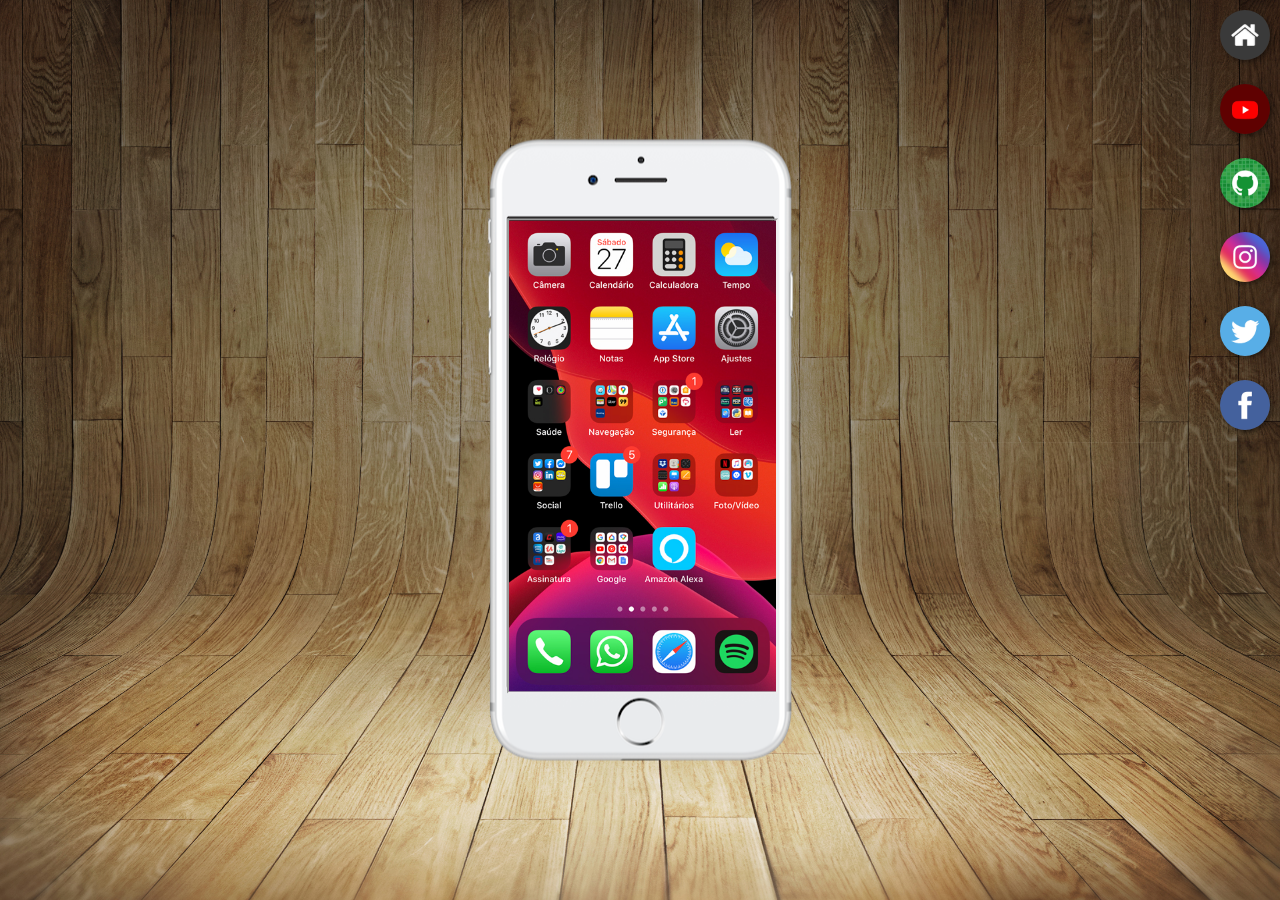
<file: index.html>
<!DOCTYPE html>
<html lang="pt-br">
<head>
    <meta charset="UTF-8">
    <meta name="viewport" content="width=device-width, initial-scale=1.0">
    <link rel="shortcut icon" href="favicon.ico" type="image/x-icon">
    <link rel="stylesheet" href="estilos/style.css">
    <title>projeto rede social</title>
</head>
<body>
    <main>
        <section id="telefone">
            <iframe src="home.html" name="tela" id="tela" scrolling="no"></iframe>
        </section>
        <section id="redes-sociais">
            <a href="home.html" target="tela"><img src="imagens/logo-home.jpg" alt="home"></a><br>
            <a href="youtube.html" target="tela"><img src="imagens/logo-youtube.jpg" alt="youtube"></a><br>
            <a href="#" target="tela"><img src="imagens/logo-github.jpg" alt="github"></a><br>
            <a href="#" target="tela"><img src="imagens/logo-instagram.jpg" alt=""></a><br>
            <a href="#" target="tela"><img src="imagens/logo-twitter.jpg" alt="twitter"></a><br>
            <a href="#" target="tela"><img src="imagens/logo-facebook.jpg" alt="facebook"></a>
        </section>
    </main>
</body>
</html>
</file>
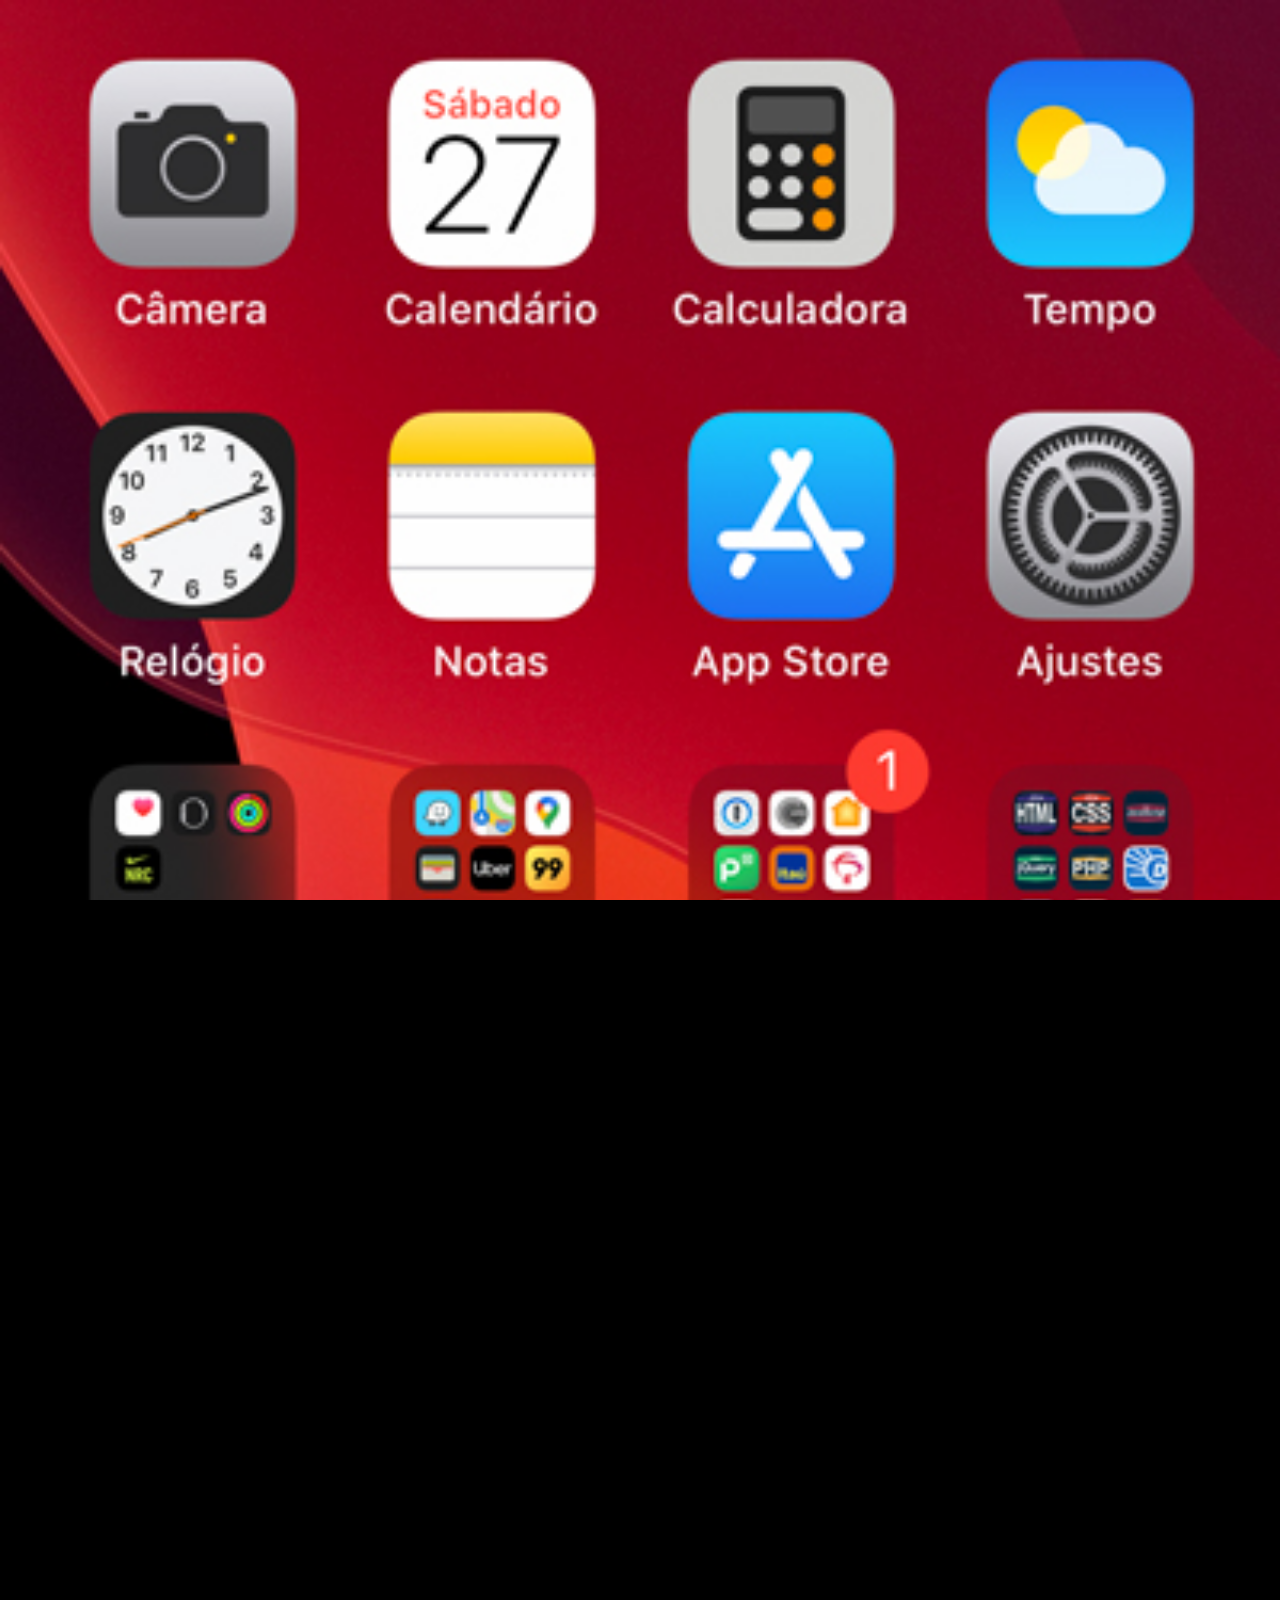
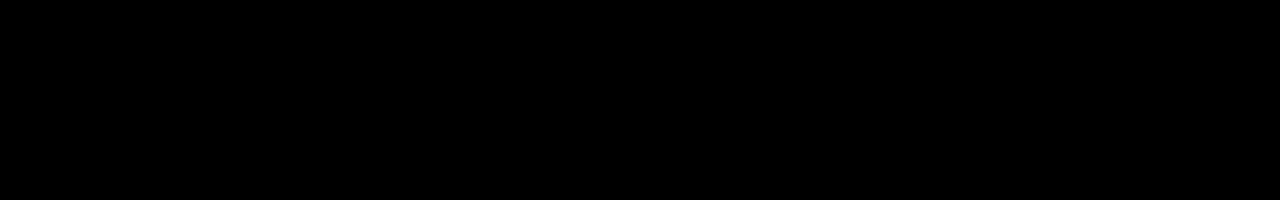
<file: home.html>
<!DOCTYPE html>
<html lang="pt-br">
<head>
    <meta charset="UTF-8">
    <meta name="viewport" content="width=device-width, initial-scale=1.0">
    <title>Document</title>
</head>
<style>
    * {
        margin: 0px;
        padding: 0px;
    }

    body {
        width: 100vw;
        padding: 100vh;
        background: black url("imagens/tela-home.jpg") no-repeat top center;
        position: fixed;
        background-size: cover;
    }
</style>
<body>
    
</body>
</html>
</file>
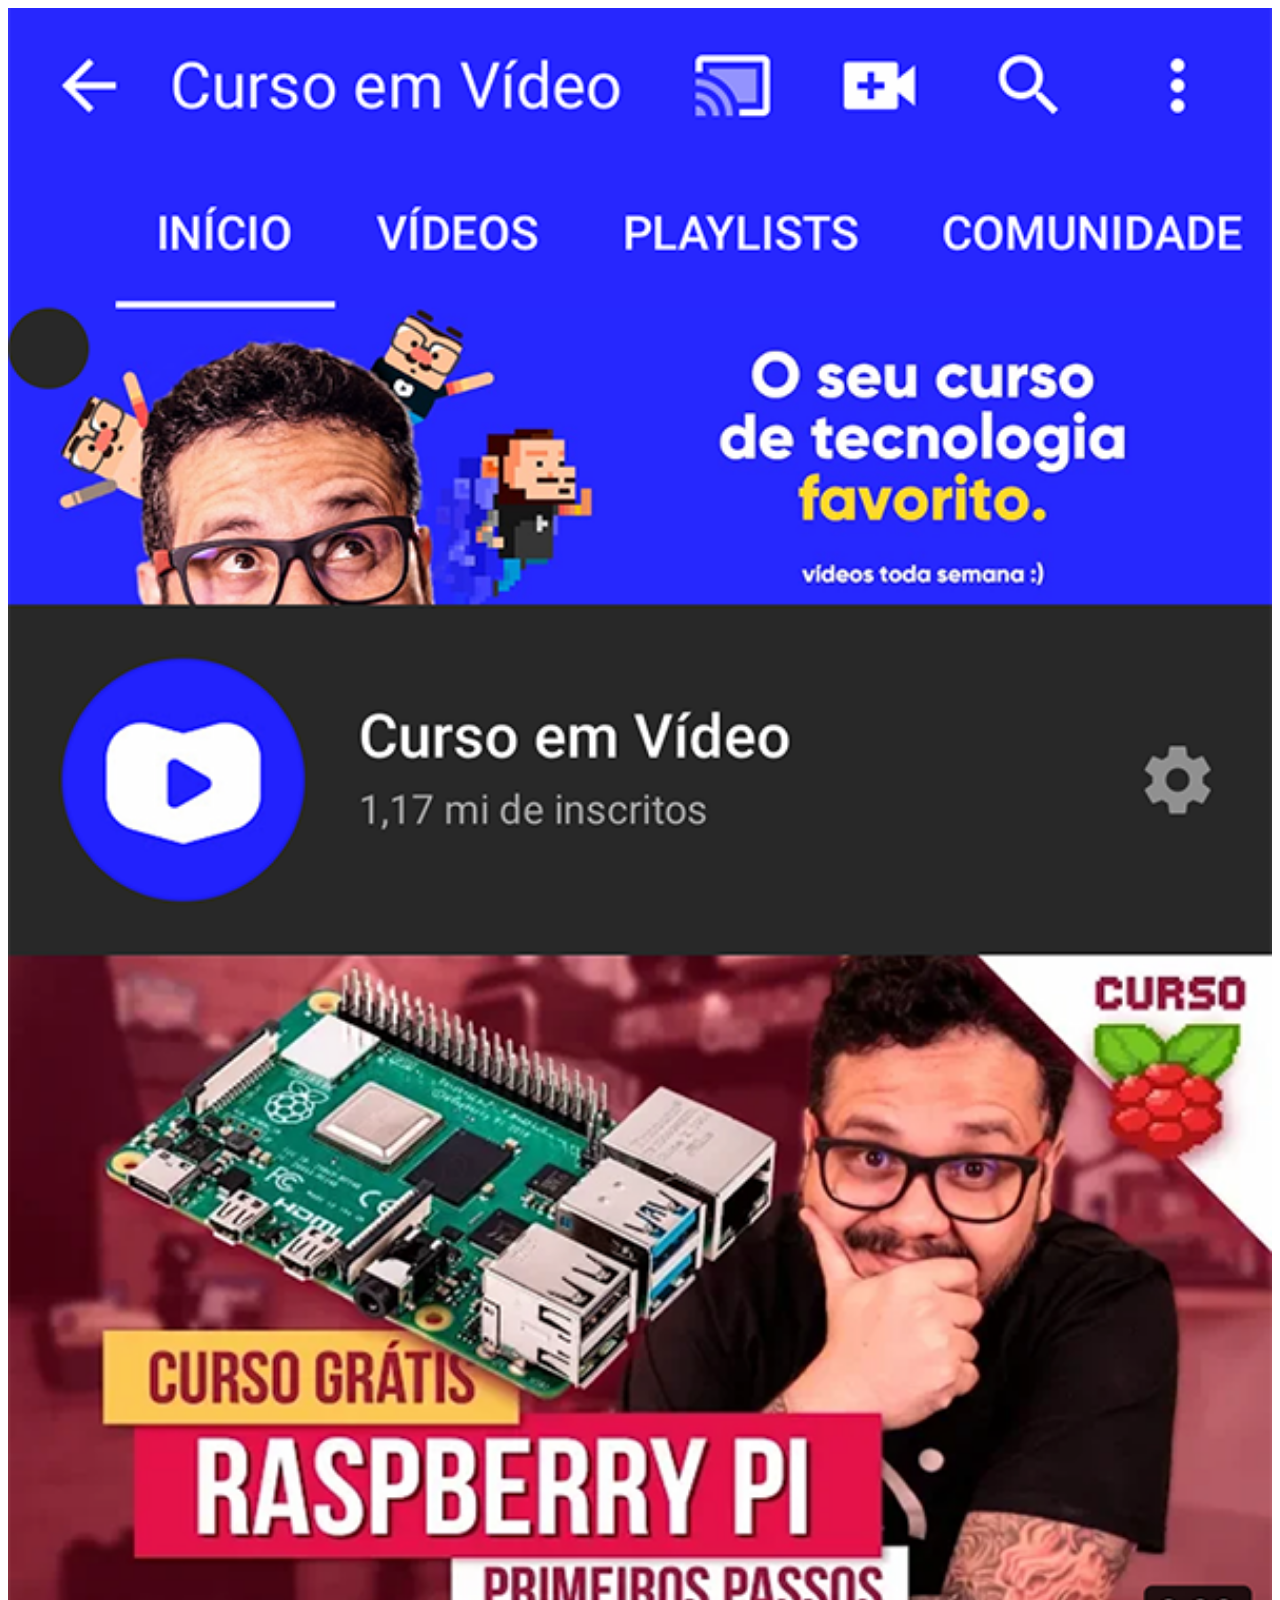
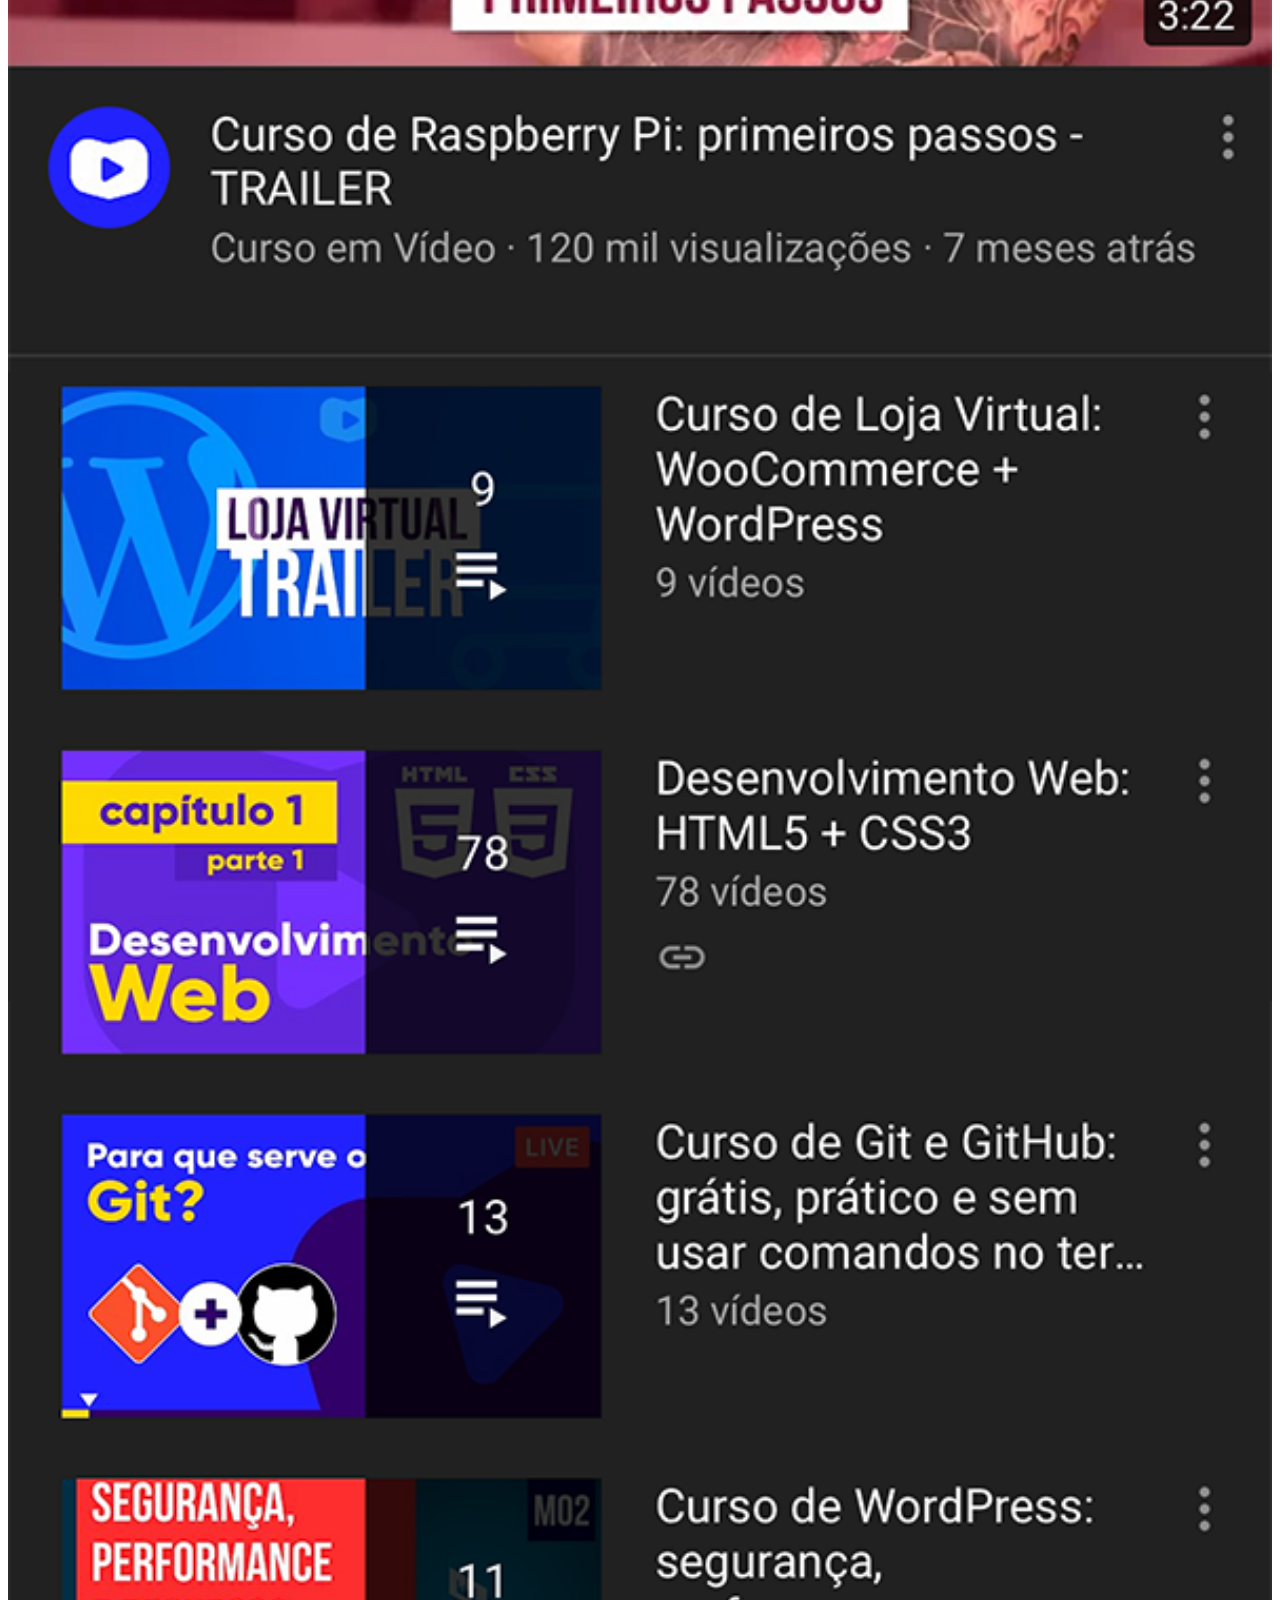
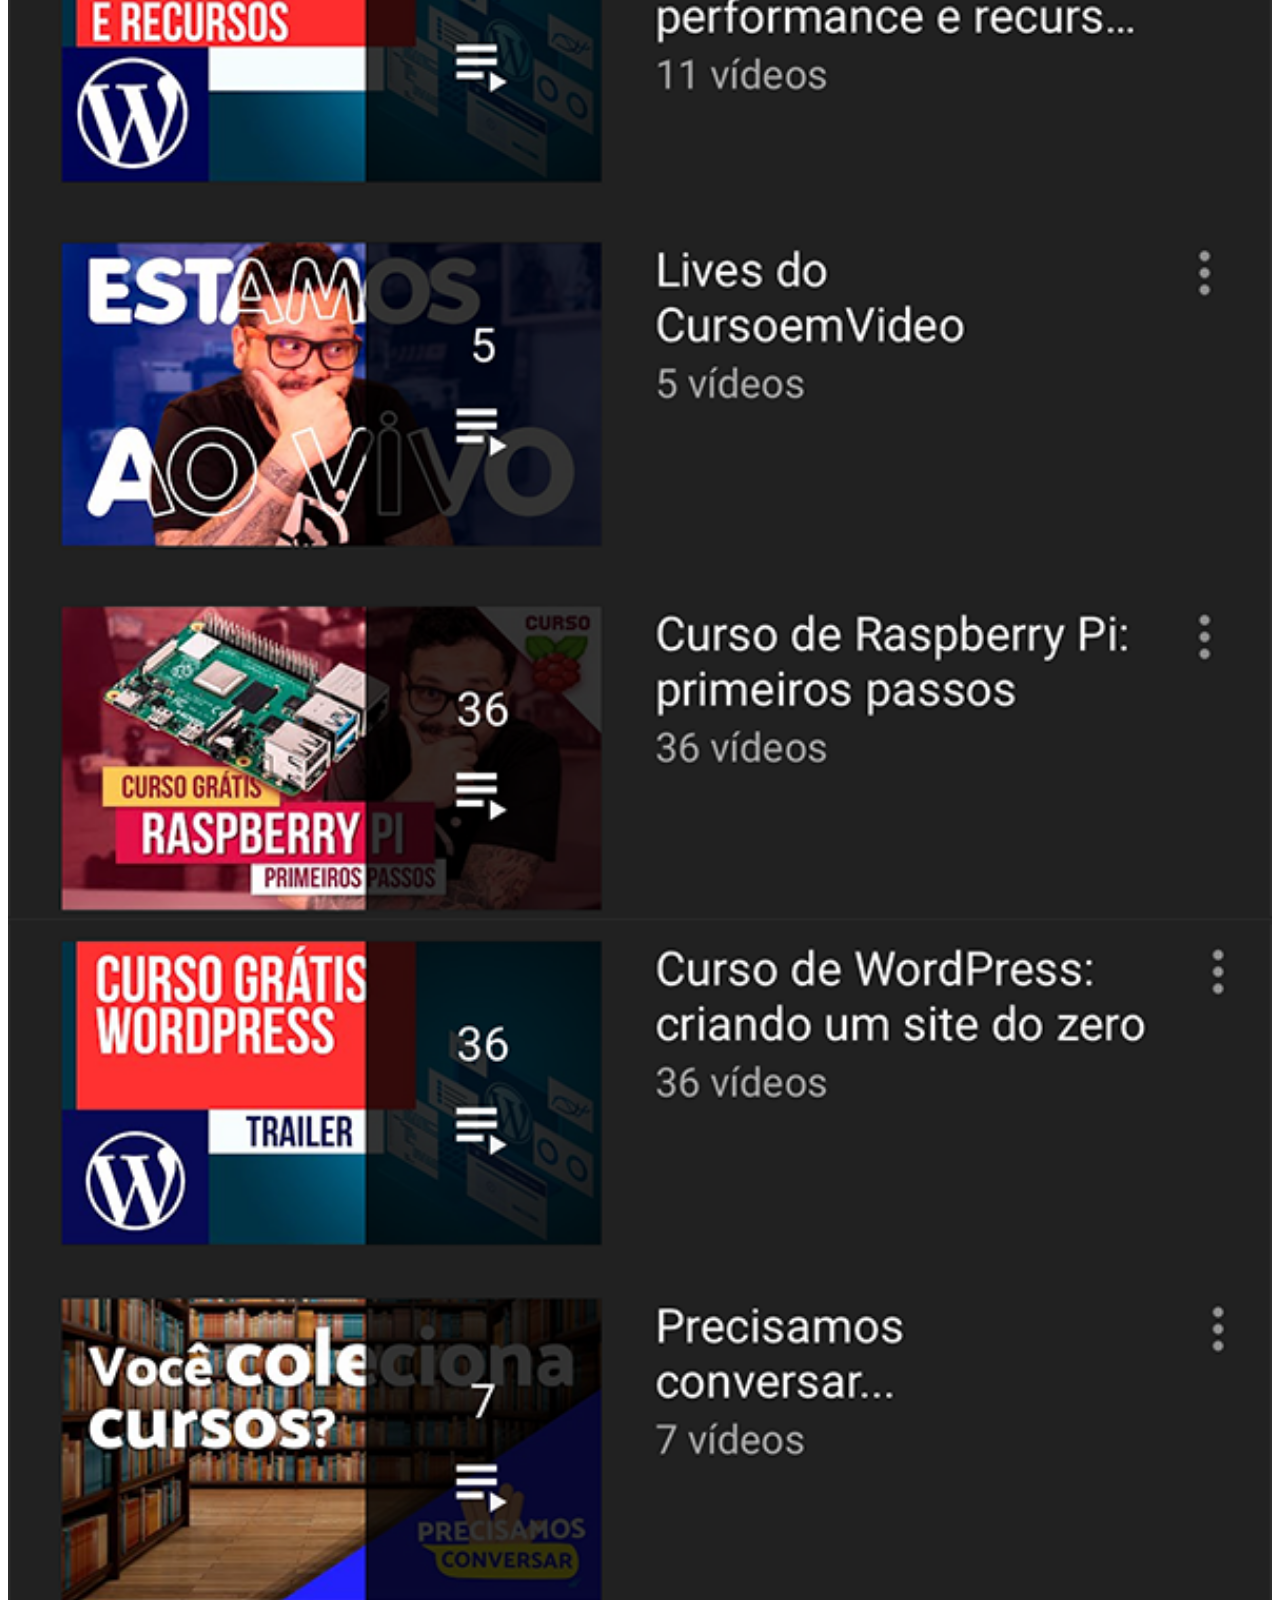
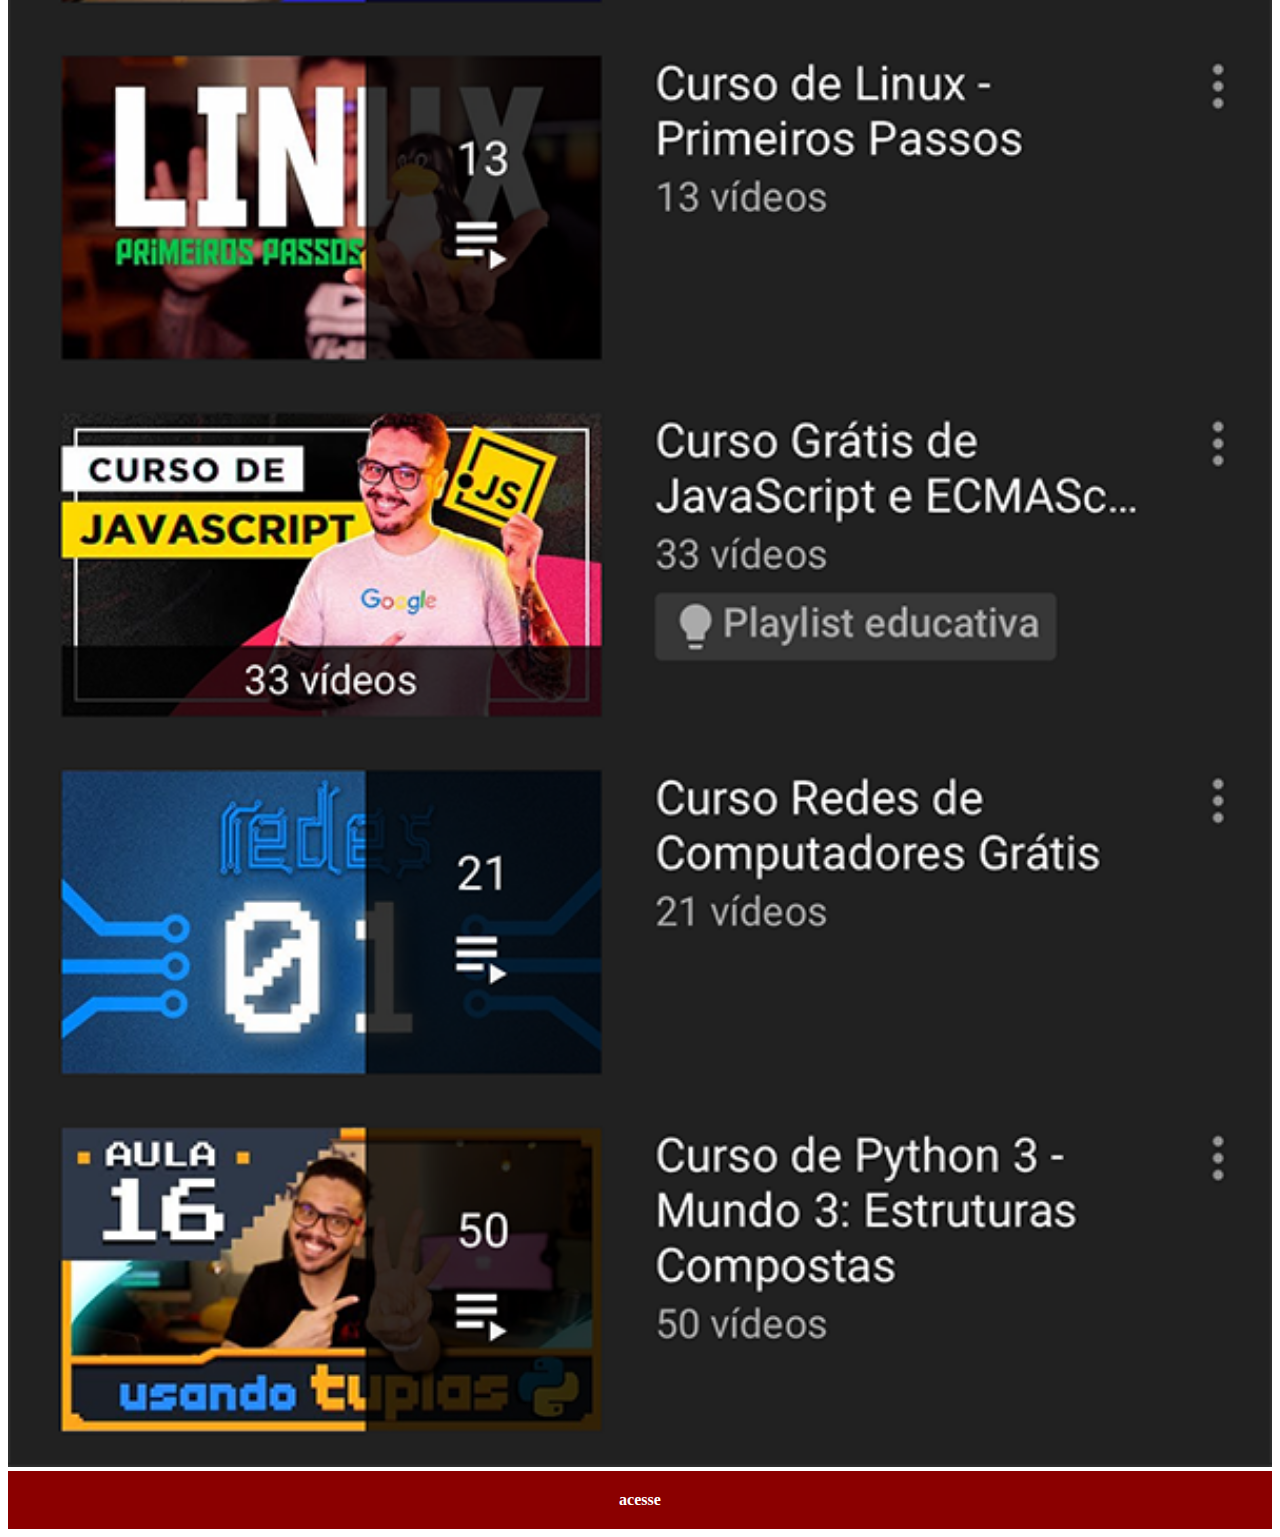
<file: youtube.html>
<!DOCTYPE html>
<html lang="en">
<head>
    <meta charset="UTF-8">
    <meta name="viewport" content="width=device-width, initial-scale=1.0">
    <title>Document</title>
    <link rel="stylesheet" href="estilos/social.css">
</head>
<body>
    <img src="imagens/tela-youtube.png" alt="youtube">
    <a href="https://www.youtube.com/c/CursoemV%C3%ADdeo" target="_blank">acesse</a>
</body>
</html>
</file>
<file: estilos/style.css>
@charset "UTF-8";

* {
    margin: 0;
    padding: 0;
}

html, body {
    height: 100vh;
    width: 100vw;
    background-color: black;
}

body {
    background-image: url(../imagens/fundo-madeira.jpg);
    background-position: top center;
    background-size: cover;
    background-attachment: fixed;
}

main {
    height: 100vh;
    position: relative;
}

section#telefone {
    position: absolute;
    top: 50%;
    left: 50%;
    transform: translate(-50%, -50%);

    height: 627px ;
    width: 310px;
    background-image: url(../imagens/frame-iphone.png);
}

#tela {
    position: relative;
    top: 82px;
    left: 22px;
    width: 267px;
    height: 471px;

}

section#redes-sociais {
    text-align: right;
}

section#redes-sociais img {
    width: 50px;
    margin: 10px;
    border-radius: 50%;
    box-shadow: 2px 2px 5px rgba(0, 0, 0, 0.452);
    box-sizing: border-box;
}

section#redes-sociais img:hover {
    border: 2px solid rgba(255, 255, 255, 0.488);
    transform: translate(-3px, -3px);
    box-shadow: 5px 5px 10px rgba(0, 0, 0, 0.452);
    transition: transform, 1s, border 1s;
}
</file>
<file: estilos/social.css>
@charset "UTF-8"
       
       * {
            margin: 0px;
            padding: 0px;
            font-family: Arial, Helvetica, sans-serif;
        }

        ::-webkit-scrollbar {
            height: 0px;
            width: 0px;
        }

        img {
            width: 100%;
        }

        a {
            display: block;
            background-color: darkred;
            color: white;
            padding: 20px;
            text-align: center;
            font-weight: bolder;
            text-decoration: none;
        }

        a:hover {
            background-color: red;
        }
</file>
